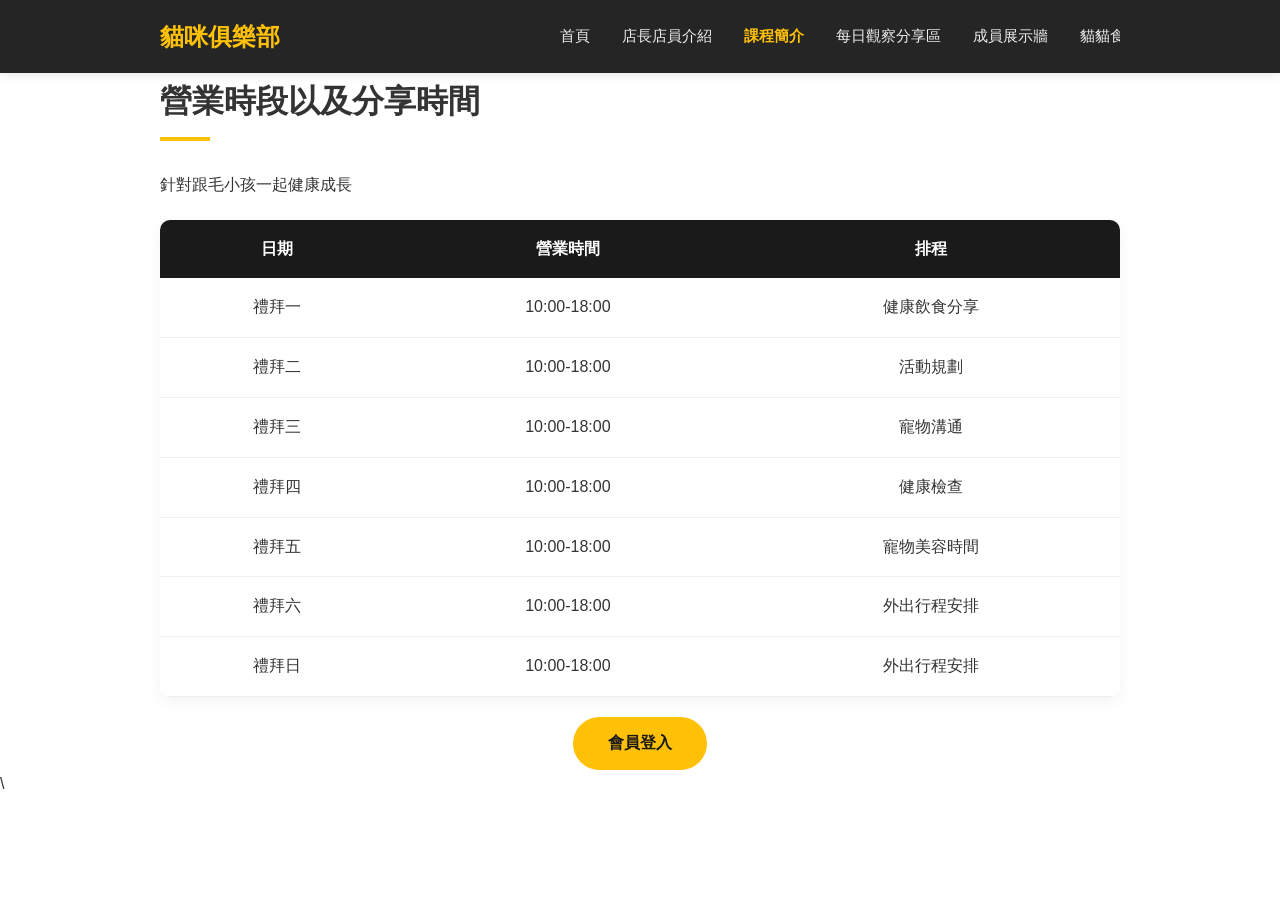
<file: courses.html>
<!DOCTYPE html>
<html lang="zh-Hant">
<head>
    <meta charset="UTF-8">
    <meta name="viewport" content="width=device-width, initial-scale=1.0">
    <title>課程簡介 - 貓咪俱樂部</title>
    <link rel="stylesheet" href="style.css">
</head>
<body>
    <nav><div class="container"><a href="index.html" class="logo">貓咪俱樂部</a>
<ul>
    <li><a href="index.html">首頁</a></li>
    <li><a href="about.html">店長店員介紹</a></li>
    <li><a href="courses.html" class="active">課程簡介</a></li>
    <li><a href="tools.html">每日觀察分享區</a></li>
    <li><a href="testimonials.html">成員展示牆</a></li>
    <li><a href="suppppo.html">貓貓食品用品購物區</a><li></li>
</ul>

</div></nav>
    <section class="container">
        <h2>營業時段以及分享時間</h2>
        <p>針對跟毛小孩一起健康成長</p>
        <table>
            <thead><tr><th>日期</th><th>營業時間</th><th>排程</th></tr></thead>
            <tbody>
                <tr><td>禮拜一</td><td>10:00-18:00</td><td>健康飲食分享</td><tr>
                <tr><td>禮拜二</td><td>10:00-18:00</td><td>活動規劃</td><tr>
                <tr><td>禮拜三</td><td>10:00-18:00</td><td>寵物溝通</td></tr>
                <tr><td>禮拜四</td><td>10:00-18:00</td><td>健康檢查</td></tr>
                <tr><td>禮拜五</td><td>10:00-18:00</td><td>寵物美容時間</td></tr>
                <tr><td>禮拜六</td><td>10:00-18:00</td><td>外出行程安排</td></tr>
                <tr><td>禮拜日</td><td>10:00-18:00</td><td>外出行程安排</td></tr>
            </tbody>
        </table>
        <div style="text-align:center;"><a href="FORM.htm" class="btn">會員登入</a></div>
    </section>
\
</file>
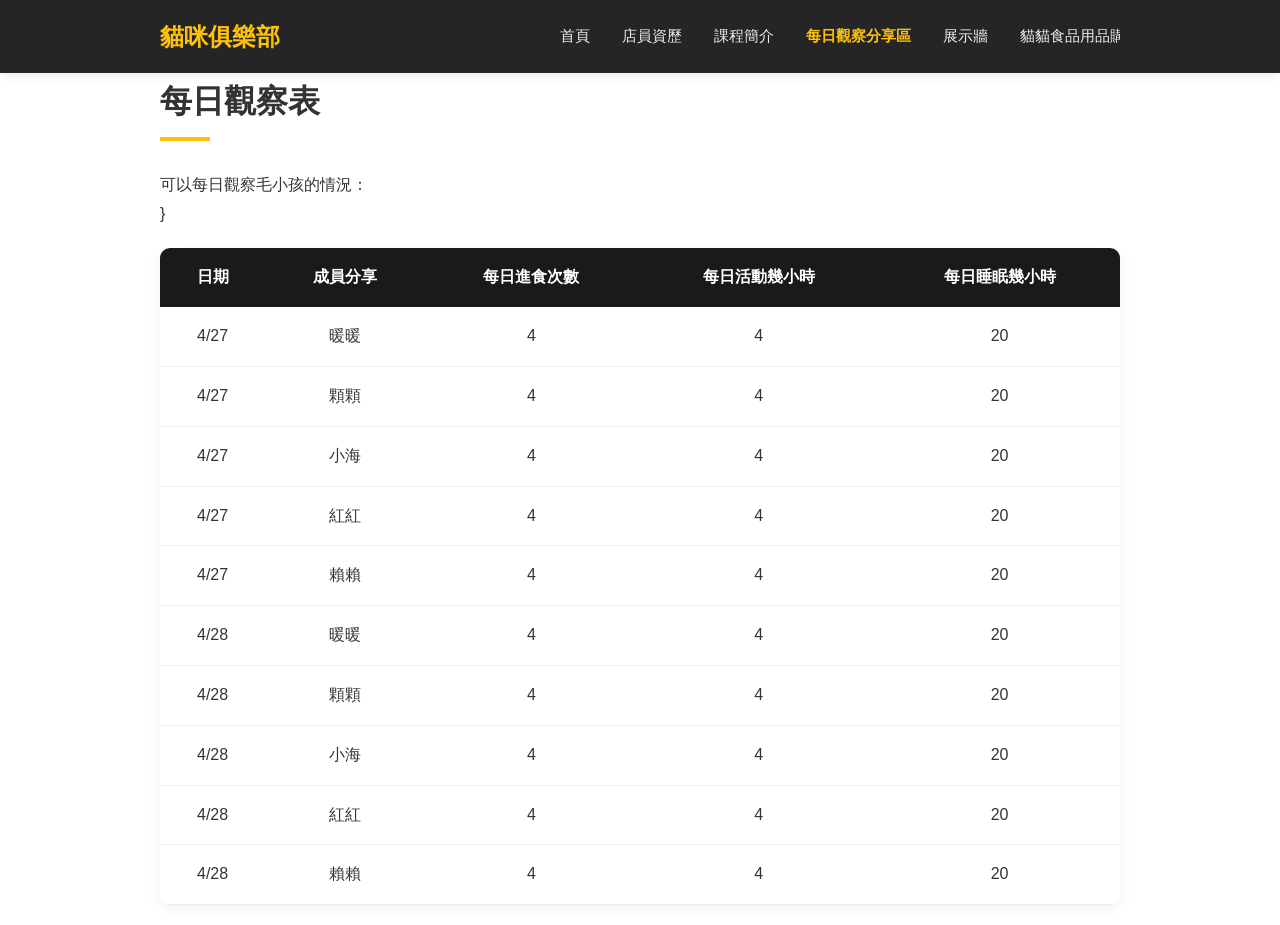
<file: tools.html>
<!DOCTYPE html>
<html lang="zh-Hant">
<head>
    <meta charset="UTF-8">
    <meta name="viewport" content="width=device-width, initial-scale=1.0">
    <title>貓咪俱樂部</title>
    <link rel="stylesheet" href="style.css">
</head>
<body>
    <nav><div class="container"><a href="index.html" class="logo">貓咪俱樂部</a>
<ul>
    <li><a href="index.html">首頁</a></li>
    <li><a href="about.html">店員資歷</a></li>
    <li><a href="courses.html">課程簡介</a></li>
    <li><a href="tools.html" class="active">每日觀察分享區</a></li>
    <li><a href="testimonials.html">展示牆</a></li>
    <li><a href="suppppo.html">貓貓食品用品購物區</a><li></li>
</ul>
    </div></nav>
    <section class="container">
        <h2>每日觀察表</h2>
        <p>可以每日觀察毛小孩的情況：</p>
        <table>
            <thead><tr><th>日期</th><th>成員分享</th><th>每日進食次數</th><th>每日活動幾小時</th><th>每日睡眠幾小時</th></tr></thead>
            <tbody>
                <tr><td>4/27</td><td>暖暖</td><td>4</td><td>4</td><td>20</td></tr>
                <tr><td>4/27</td><td>顆顆</td><td>4</td><td>4</td><td>20</td></tr>
                <tr><td>4/27</td><td>小海</td><td>4</td><td>4</td><td>20</td></tr>
                <tr><td>4/27</td><td>紅紅</td><td>4</td><td>4</td><td>20</td></tr>
                <tr><td>4/27</td><td>賴賴</td><td>4</td><td>4</td><td>20</td></tr>
                <tr><td>4/28</td><td>暖暖</td><td>4</td><td>4</td><td>20</td></tr>
                <tr><td>4/28</td><td>顆顆</td><td>4<td>4</td><td>20</td></tr>
                <tr><td>4/28</td><td>小海</td><td>4</td><td>4</td><td>20</td></tr>
                <tr><td>4/28</td><td>紅紅</td><td>4</td><td>4</td><td>20</td></tr>
                <tr><td>4/28</td><td>賴賴</td><td>4</td><td>4</td><td>20</td></tr>
                
    
}

            </tbody>
        </table>
    </section>
</body>
</html>
</file>
<file: style.css>
/* ==========================================
   跑班網站全域樣式 - 最終整合版
   ========================================== */

:root {
    --primary-color: #ffc107;
    --dark-color: #1a1a1a;
    --light-bg: #f8f9fa;
    --text-color: #333;
    --transition: all 0.3s ease;
}

* {
    margin: 0; padding: 0; box-sizing: border-box;
}

body {
    font-family: 'PingFang TC', 'Microsoft JhengHei', sans-serif;
    line-height: 1.8;
    color: var(--text-color);
    background-color: #fff;
}

.container {
    max-width: 1000px;
    margin: 0 auto;
    padding: 0 20px;
}

/* 導航欄 */
nav {
    background: rgba(26, 26, 26, 0.95);
    backdrop-filter: blur(10px);
    color: #fff;
    padding: 15px 0;
    position: sticky;
    top: 0;
    z-index: 1000;
    box-shadow: 0 2px 10px rgba(0,0,0,0.1);
}

nav .container {
    display: flex;
    justify-content: space-between;
    align-items: center;
}

.logo {
    font-size: 1.5rem;
    font-weight: 800;
    color: var(--primary-color);
    text-decoration: none;
}

nav ul {
    width: 60%;
    display: flex;
    list-style: none;
    overflow-x: auto;
    overflow-y: hidden;
    white-space: nowrap;
}

nav ul li a {
    color: #eee;
    text-decoration: none;
    padding: 8px 16px;
    font-size: 0.95rem;
    transition: var(--transition);
}

/* 新增：當前頁面的發亮效果 */
nav ul li a.active {
    color: var(--primary-color); /* 變成活力黃 */
    border-bottom: 2px solid var(--primary-color); /* 下方加一條線 */
    font-weight: bold;
}

nav ul li a:hover { color: var(--primary-color); }

/* 英雄區 */
.hero {
    background: linear-gradient(rgba(0,0,0,0.5), rgba(0,0,0,0.7)), 
                url('https://images.unsplash.com/photo-1570018144715-43110363d70a?w=500&auto=format&fit=crop&q=60&ixlib=rb-4.1.0&ixid=M3wxMjA3fDB8MHxzZWFyY2h8MTI3fHxDQVR8ZW58MHx8MHx8fDA%3D');
    background-size: cover;
    background-position: center;
    height: 60vh;
    display: flex;
    align-items: center;
    justify-content: center;
    text-align: center;
    color: #fff;
}

.hero h1 { font-size: 3.5rem; margin-bottom: 1rem; }

/* 通用設定 */
section { padding: 60px 0; }
h2 { font-size: 2rem; margin-bottom: 30px; position: relative; padding-bottom: 10px; }
h2::after { content: ''; position: absolute; left: 0; bottom: 0; width: 50px; height: 4px; background: var(--primary-color); }

/* 卡片與表格 */
.row { display: flex; flex-wrap: wrap; gap: 30px; }
.col { flex: 1; min-width: 280px; padding: 30px; background: #fff; border-radius: 12px; box-shadow: 0 4px 20px rgba(0,0,0,0.05); border-top: 5px solid var(--primary-color); }

table { width: 100%; border-collapse: separate; border-spacing: 0; margin: 20px 0; border-radius: 10px; overflow: hidden; box-shadow: 0 4px 15px rgba(0,0,0,0.05); }
table th { background: var(--dark-color); color: #fff; padding: 15px; }
table td { padding: 15px; border-bottom: 1px solid #eee; text-align: center; }

.btn { display: inline-block; padding: 12px 35px; background: var(--primary-color); color: var(--dark-color); text-decoration: none; border-radius: 50px; font-weight: bold; transition: var(--transition); border: none; cursor: pointer; }

/* 手機版適配區 */
@media (max-width: 768px) {
    nav .container { padding: 0 10px; }
    nav ul li a { padding: 8px 4px; font-size: 0.82rem; letter-spacing: -0.5px; }
    .logo { font-size: 1.1rem; }
    
    section { padding: 30px 15px; }
    .hero h1 { font-size: 2.2rem; }
    
    

}
.fixed-logo{
        position: fixed;
        top: 80px;
        left: 20px;
        width: 80px;
        z-index: 9999;
        animation-name: logomov;
        animation-duration: 3s;
        animation-iteration-count: infinite;
}
@keyframes logomov{
    0%{
        /* transform: rotate(0deg); */
        transform: translateX(0px);
    }
    50%{
        /* transform: rotate(0deg); */
        transform: translateX(50px);
    }


    100%{
    /* transform: rotate(90deg); */
    transform: translateX(0px);
    
    .input-with-img{
        display: flex;
        align-items: center;
        margin-top: 8px;
    }

    
    .sime-img{
        /* width: px;
        height: auto;
        margin-left: 10px;
        border-radius: 5px; */
            width: 135px;
            height: 100%;
            background-color: gainsboro;
            float: left;
    }
     
}

}
</file>
